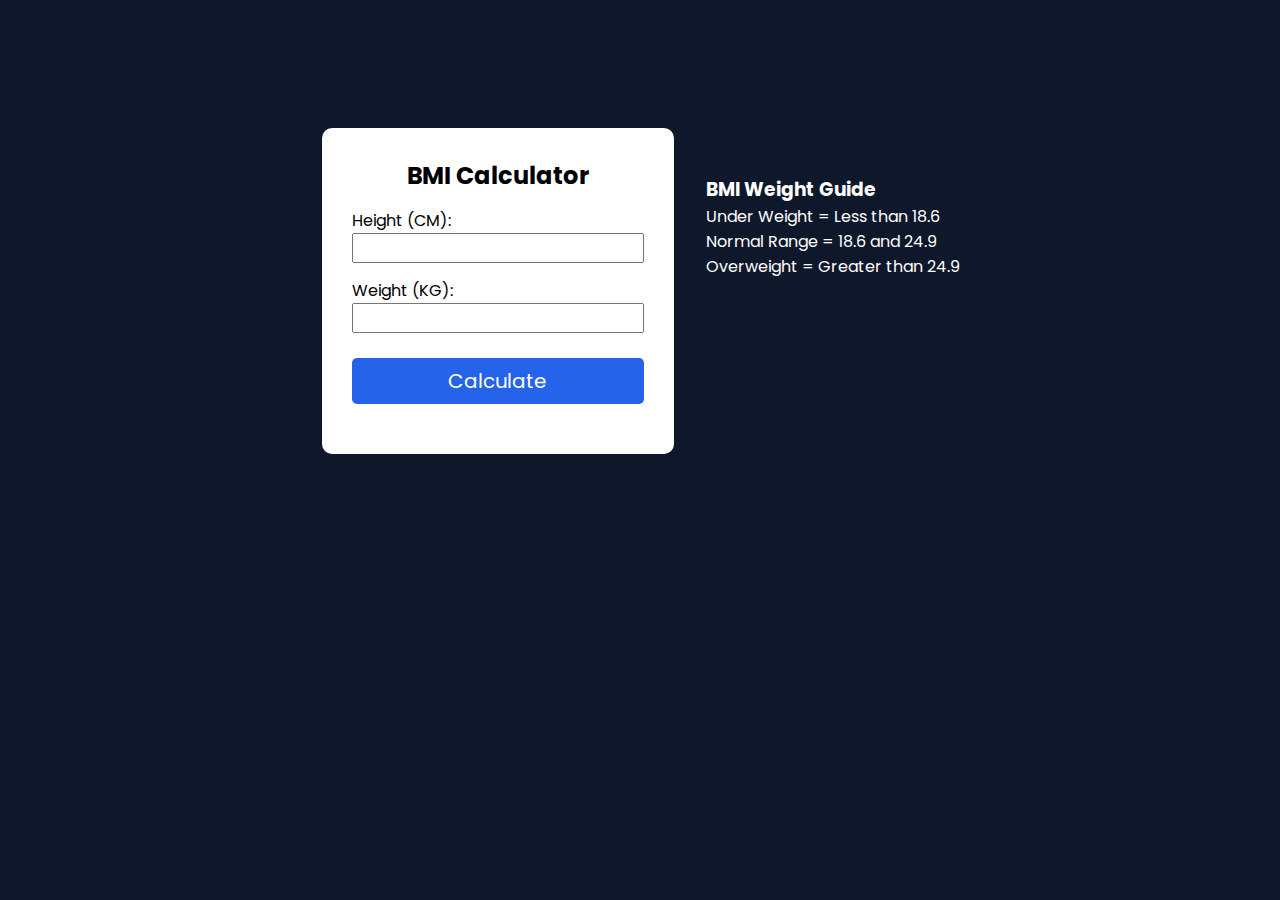
<file: Project/BMICalculator/index.html>
<!doctype html>
<html lang="en">
<head>
    <meta charset="utf-8">
    <meta name="viewport" content="width=device-width, initial-scale=1">
    <link rel="stylesheet" href="style.css">
</head>
<body>
    <div class="container">
        <h2 style="text-align: center;">BMI Calculator</h2>
        <form>
            <p class="inputs">
                <label>Height (CM): </label>
                <input id="height" min="1">
            </p>
            <p class="inputs">
                <label>Weight (KG): </label>
                <input id="weight" min="1">
            </p>
    
            <button class="calcBtn">Calculate</button>
            <div style="margin-top: 20px;">
                <p id="results"></p>
            </div>
            <p id="message"></p>
        </form>
    </div>
    <div id="weight-guide">
        <h3>BMI Weight Guide</h3>
        <p>Under Weight = Less than 18.6</p>
        <p>Normal Range = 18.6 and 24.9</p>
        <p>Overweight = Greater than 24.9</p>
      </div>
    <script src="script.js"></script>
</body>
</html>
</file>
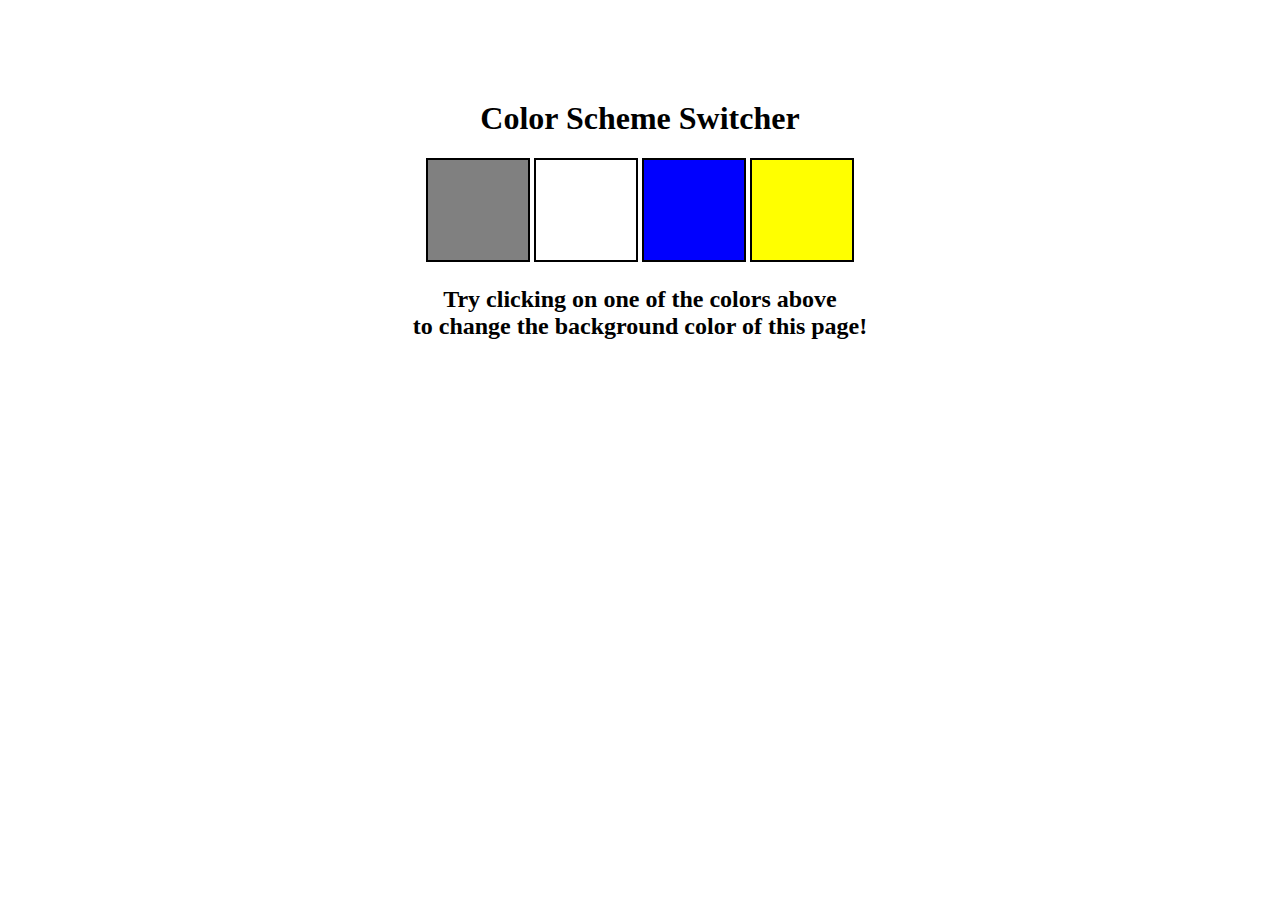
<file: Project/colourChanger/index.html>
<!DOCTYPE html>
<html lang="en">
  <head>
    <meta charset="UTF-8" />
    <meta name="viewport" content="width=device-width, initial-scale=1.0" />
    <meta http-equiv="X-UA-Compatible" content="ie=edge" />
    <link rel="stylesheet" href="style.css" />
    <title>Color Changer</title>
  </head>
  <body>
    <div class="canvas">
      <h1>Color Scheme Switcher</h1>
      <span class="button" id="grey"></span>
      <span class="button" id="white"></span>
      <span class="button" id="blue"></span>
      <span class="button" id="yellow"></span>
      <h2>
        Try clicking on one of the colors above
        <span>to change the background color of this page!</span>
      </h2>
    </div>
    <script src="script.js"></script>
  </body>
</html>
</file>
<file: Project/BMICalculator/style.css>
@import url("https://fonts.googleapis.com/css2?family=Poppins&family=Potta+One&display=swap");

* {
  margin: 0;
  padding: 0;
  box-sizing: border-box;
  font-family: "Poppins", sans-serif;
}

body {
  display: flex;
  align-items: center;
  justify-content: center;
  background: #0f172a;
}

.container {
  width: 22rem;
  margin-top: 8rem;
  background-color: white;
  border-radius: 10px;
  padding: 30px;
}

.inputs {
  display: flex;
  flex-direction: column;
  margin: 15px 0;
}

.inputs input {
  outline: none;
  height: 30px;
}

#results {
  font-size: 20px;
  text-align: center;
  color: blue;
}

.calcBtn {
  width: 100%;
  padding: 8px 0;
  margin-top: 10px;
  border-radius: 5px;
  border-style: none;
  background: #2563eb;
  color: #fff;
  cursor: pointer;
  font-size: 20px;
}

#message {
  text-align: center;
}

#weight-guide {
    color: white;
    padding-left: 2rem;
}
</file>
<file: Project/colourChanger/style.css>
html {
    margin: 0;
  }
  
  span {
    display: block;
  }
  .canvas {
    margin: 100px auto 100px;
    width: 80%;
    text-align: center;
  }
  
  .button {
    width: 100px;
    height: 100px;
    border: solid black 2px;
    display: inline-block;
  }
  
  #grey {
    background: grey;
  }
  
  #white {
    background: white;
  }
  #blue {
    background: blue;
  }
  #yellow {
    background: yellow;
  }
</file>
